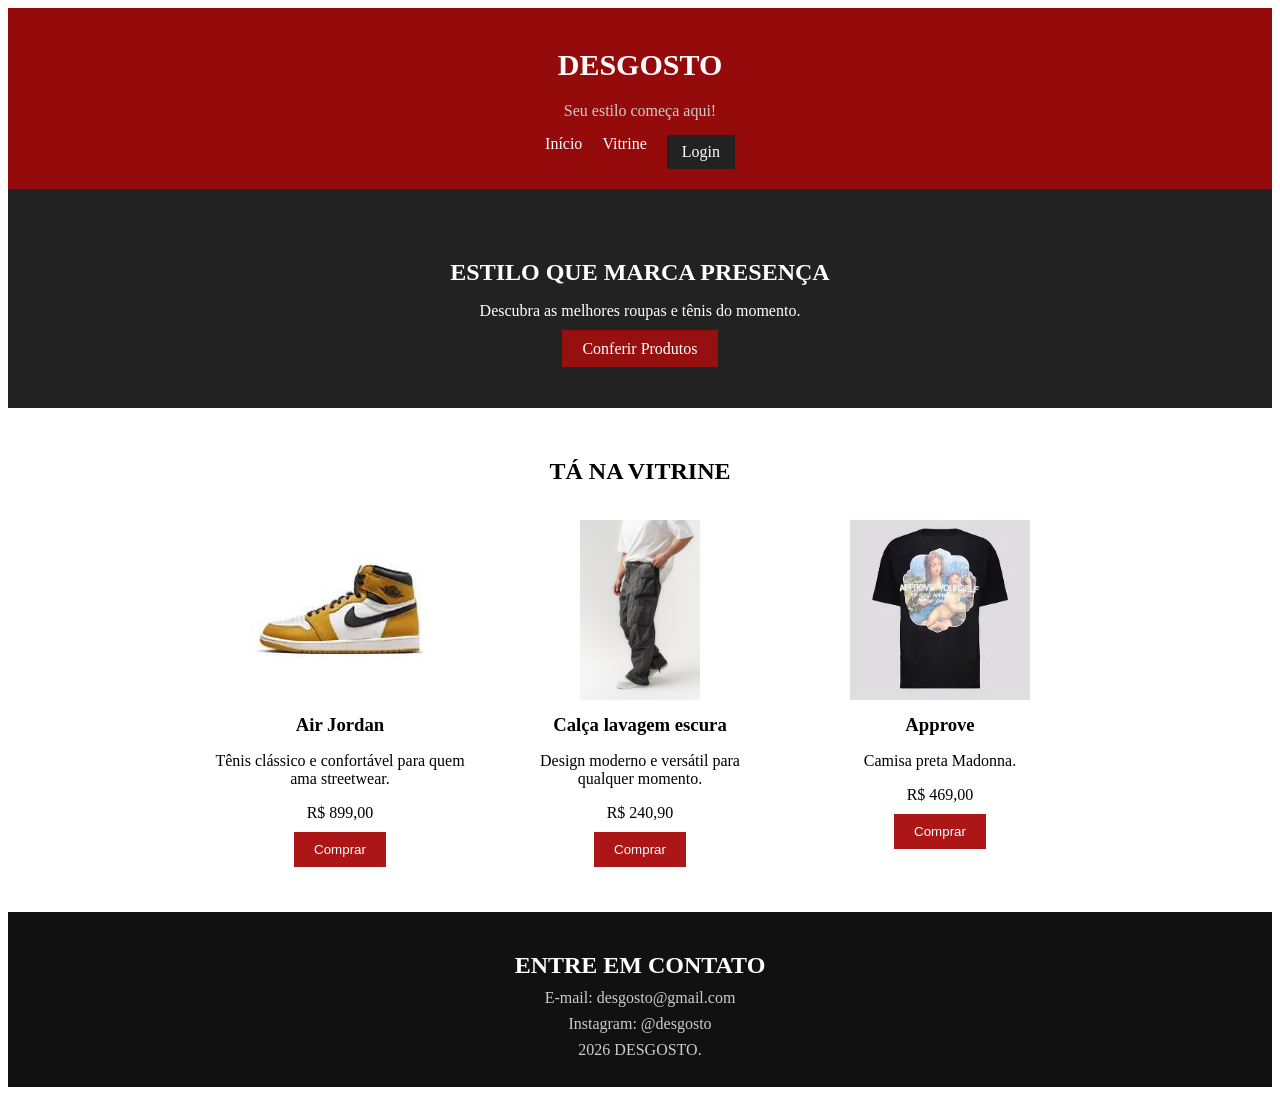
<file: index.html>
<!DOCTYPE html>
<html lang="pt-br">
<head>
    <meta charset="UTF-8">
    <meta name="viewport" content="width=device-width, initial-scale=1.0">
    <title>Desgosto</title> 
    <link rel="stylesheet" href="./style.css">
</head>

<body>
    <header>
        <h1>DESGOSTO</h1>
        <p>Seu estilo começa aqui!</p>

        <nav>
            <a href="#inicio">Início</a> 
            <a href="#vitrine">Vitrine</a> 
            <a href="cadastro.html" class="login">Login</a>
        </nav>
    </header>

    <main>
        <section id="inicio" class="banner">
            <h2>ESTILO QUE MARCA PRESENÇA</h2>
            <p>Descubra as melhores roupas e tênis do momento.</p>
            <a href="#vitrine" class="botao">Conferir Produtos</a>
        </section>

        <section id="vitrine">
            <h2>TÁ NA VITRINE</h2>

            <article class="produtos">
                <div class="imgp">
                    <img src="imagem/air.jpg"Air Jordan cobre e preto">
                    <h3>Air Jordan</h3>
                    <p>Tênis clássico e confortável para quem ama streetwear.</p>
                    <p>R$ 899,00</p>
                    <button type="button">Comprar</button>
                </div>

                <div class="imgp">
                    <img src="imagem/calça.jpg" alt="Calça de lavagem escura">
                    <h3>Calça lavagem escura</h3>
                    <p>Design moderno e versátil para qualquer momento.</p>
                    <p>R$ 240,90</p>
                    <button type="button">Comprar</button>
                </div>

                <div class="imgp">
                    <img src="imagem/camisa.jpg" alt="Camisa preta Madonna">
                    <h3>Approve</h3>
                    <p>Camisa preta Madonna.</p>
                    <p>R$ 469,00</p>
                    <button type="button">Comprar</button>
                </div>

            </article>
        </section>
    </main>

    <footer>
        <h2>ENTRE EM CONTATO</h2>
        <p>E-mail: desgosto@gmail.com</p>
        <p>Instagram: @desgosto</p>
        <p>2026 DESGOSTO.</p>
    </footer>

</body>
</html>
</file>
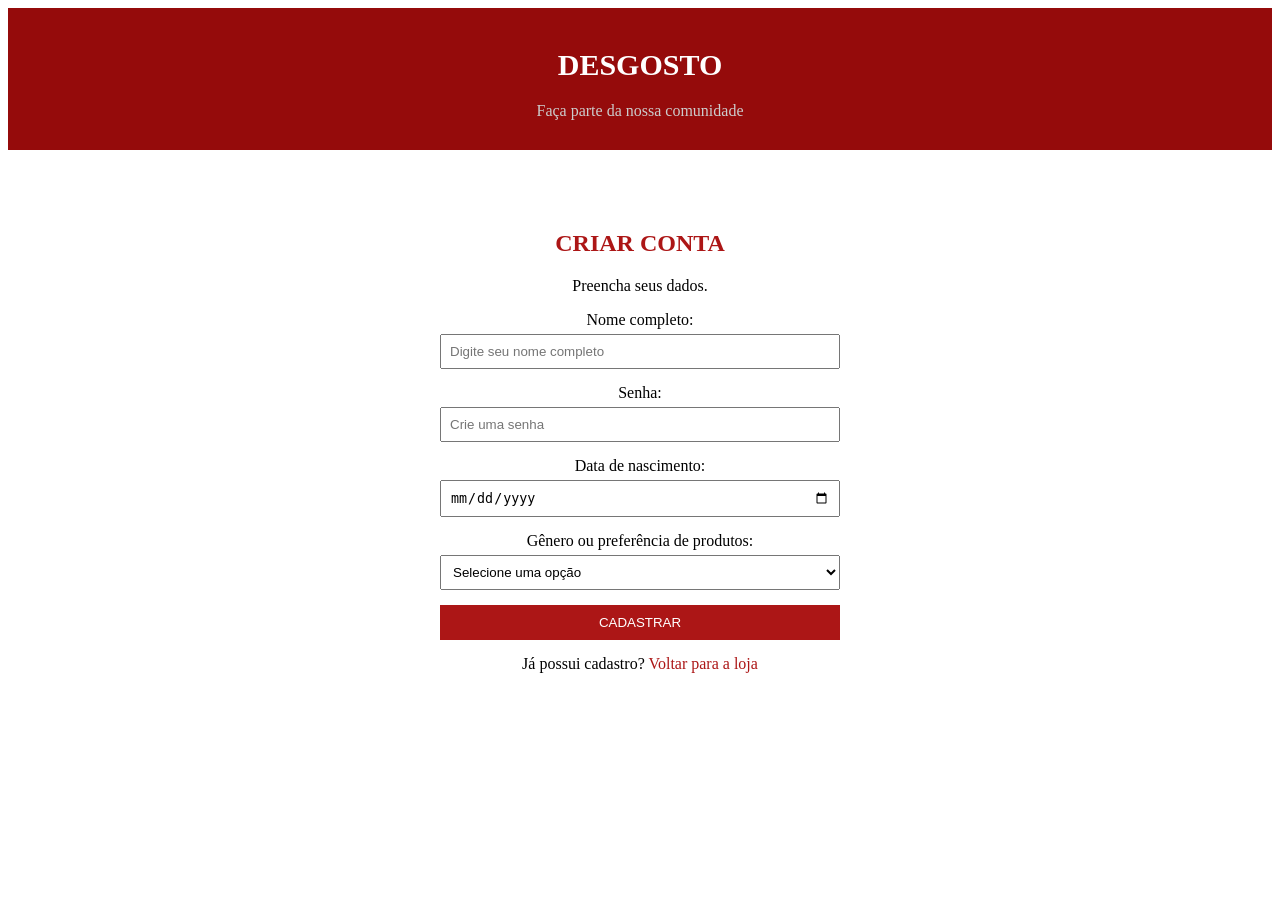
<file: cadastro.html>
<!DOCTYPE html>
<html lang="pt-br">
<head>
    <meta charset="UTF-8">
    <meta name="viewport" content="width=device-width, initial-scale=1.0">
    <title>Cadastro - Desgosto</title> 
    <link rel="stylesheet" href="./style.css">
</head>

<body>

    <header>
        <h1>DESGOSTO</h1>
        <p>Faça parte da nossa comunidade</p>
    </header>

    <main>
        <section class="cadastro">
            <h2>CRIAR CONTA</h2>
            <p>Preencha seus dados.</p>

            <form id="formcadastro">
                <label for="nome">Nome completo:</label>
                <input type="text" id="nome" name="nome"
                    placeholder="Digite seu nome completo" required>

                <label for="senha">Senha:</label>
                <input type="password" id="senha" name="senha"
                    placeholder="Crie uma senha" required>

                <label for="nascimento">Data de nascimento:</label>
                <input type="date" id="nascimento" name="nascimento"
                    required>

                <label for="preferencia">Gênero ou preferência de produtos:</label>

                <select name="preferencia" id="preferencia" required>
                    <option value="">Selecione uma opção</option>
                    <option value="masculino">Masculino</option>
                    <option value="feminino">Feminino</option>
                    <option value="unissex">Unissex</option>
                    <option value="tenis">Tênis</option>
                    <option value="roupas">Roupas</option>
                </select>
                <button type="submit">CADASTRAR</button> 

            </form>
            <p class="voltar">
                Já possui cadastro?
                <a href="index.html">Voltar para a loja</a>
            </p>
        </section>
    </main>
</body>
</html>
</file>
<file: style.css>
header {
    background-color: #950b0b;
    color: white;
    text-align: center;
    padding: 20px;
}

header h1 {
    font-size: 30px;
}

header p {
    margin: 10px;
    color: #ccc;
}

nav {
    display: flex;
    justify-content: center;
    gap: 20px;
    margin-top: 15px;
}

nav a {
    color: white;
    text-decoration: none;
}

.login {
    background-color: #222;
    padding: 8px 15px;
}

.banner {
    background-color: #222;
    color: white;
    text-align: center;
    padding: 50px 15px;
}

.banner h2 {
    margin-bottom: 15px;
}

.banner p {
    margin-bottom: 20px;
}

.botao {
    background-color:#971010;
    color: white;
    text-decoration: none;
    padding: 10px 20px;
}

section {
    text-align: center;
    padding: 30px 15px;
}

section h2 {
    margin-bottom: 20px;
}

.produtos {
    display: flex;
    justify-content: center;
    gap: 20px;
    flex-wrap: wrap;
}

.imgp {
    background-color: white;
    width: 250px;
    padding: 15px;
}

.imgp img {
    width: 100%;
    height: 180px;
    object-fit: contain;
}

.imgp h3 {
    margin: 10px;
}

.imgp p {
    margin-bottom: 10px;
}

.imgp button {
    background-color: #ac1616;
    color: white;
    border: none;
    padding: 10px 20px;
}

footer {
    background-color: #111;
    color: white;
    text-align: center;
    padding: 20px;
}

footer h2 {
    margin-bottom: 10px;
}

footer p {
    color: #ccc;
    margin: 8px;
}
 
.cadastro {
    width: 90%;
    max-width: 400px;
    margin: 30px auto;
}

.cadastro h2 {
    margin-bottom: 20px;
    color: #ac1616;
}

#formcadastro {
    display: flex;
    flex-direction: column;
}

#formcadastro label {
    margin-bottom: 5px;
}

#formcadastro input,
#formcadastro select {
    padding: 8px;
    margin-bottom: 15px;
}

#formcadastro button {
    background-color: #ac1616;
    color: white;
    padding: 10px;
    border: none;
    cursor: pointer;
}

.voltar {
    margin-top: 15px;
    text-align: center;
}

.voltar a {
    color: #ac1616;
    text-decoration: none;
}
</file>
